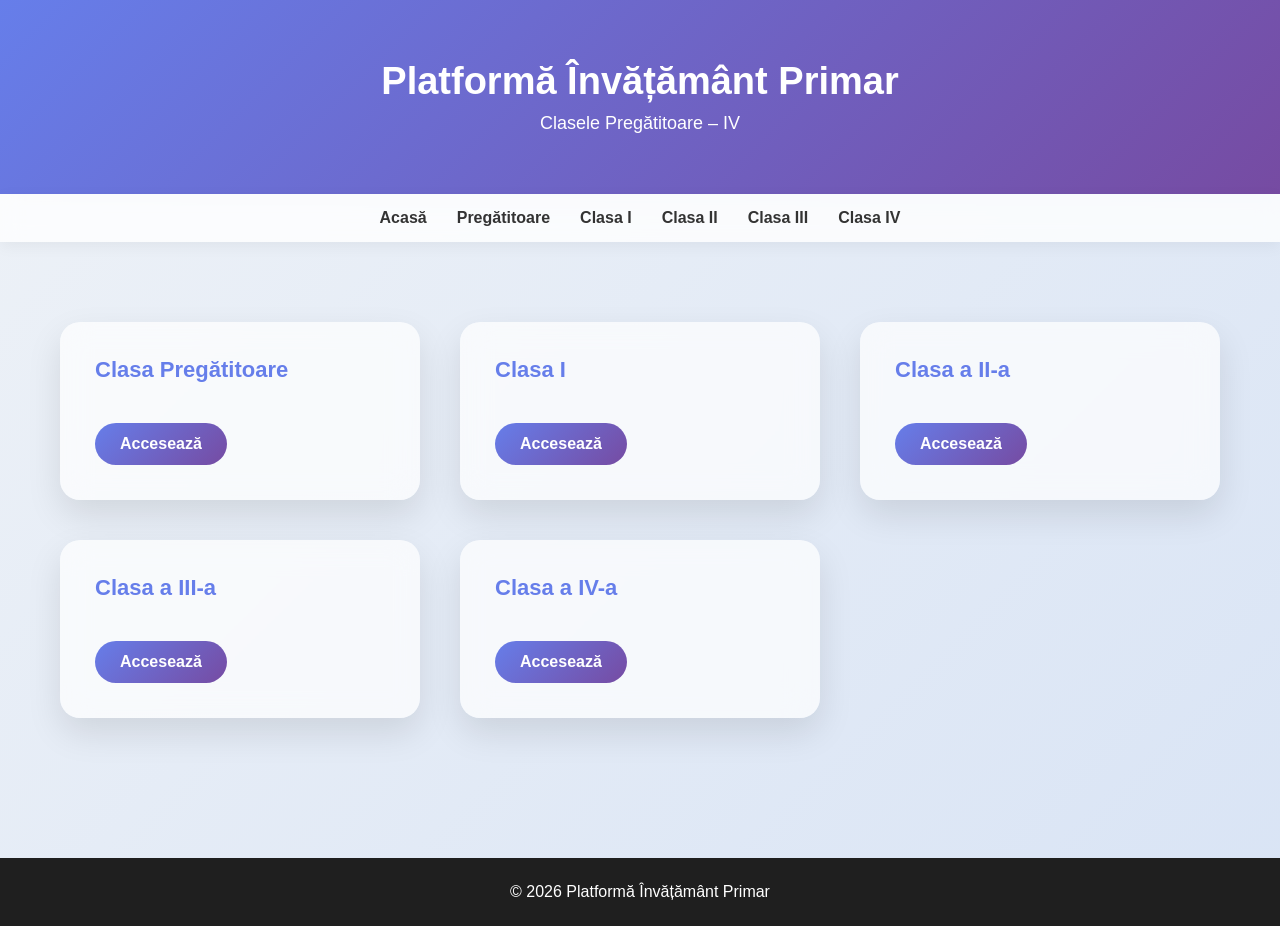
<file: index.html>
<!DOCTYPE html>
<html lang="ro">
<head>
<meta charset="UTF-8">
<meta name="viewport" content="width=device-width, initial-scale=1.0">
<title>Învățământ Primar</title>
<link rel="stylesheet" href="style.css">
</head>
<body>

<header>
<h1>Platformă Învățământ Primar</h1>
<p>Clasele Pregătitoare – IV</p>
</header>

<nav>
<ul>
<li><a href="index.html">Acasă</a></li>
<li><a href="clasapregatitoare.html">Pregătitoare</a></li>
<li><a href="clasa1.html">Clasa I</a></li>
<li><a href="clasa2.html">Clasa II</a></li>
<li><a href="clasa3.html">Clasa III</a></li>
<li><a href="clasa4.html">Clasa IV</a></li>
</ul>
</nav>

<div class="container">
<div class="card-grid">

<div class="card">
<h3>Clasa Pregătitoare</h3>
<a href="clasapregatitoare.html" class="btn">Accesează</a>
</div>

<div class="card">
<h3>Clasa I</h3>
<a href="clasa1.html" class="btn">Accesează</a>
</div>

<div class="card">
<h3>Clasa a II-a</h3>
<a href="clasa2.html" class="btn">Accesează</a>
</div>

<div class="card">
<h3>Clasa a III-a</h3>
<a href="clasa3.html" class="btn">Accesează</a>
</div>

<div class="card">
<h3>Clasa a IV-a</h3>
<a href="clasa4.html" class="btn">Accesează</a>
</div>

</div>
</div>

<footer>
© 2026 Platformă Învățământ Primar
</footer>

</body>
</html>
</file>
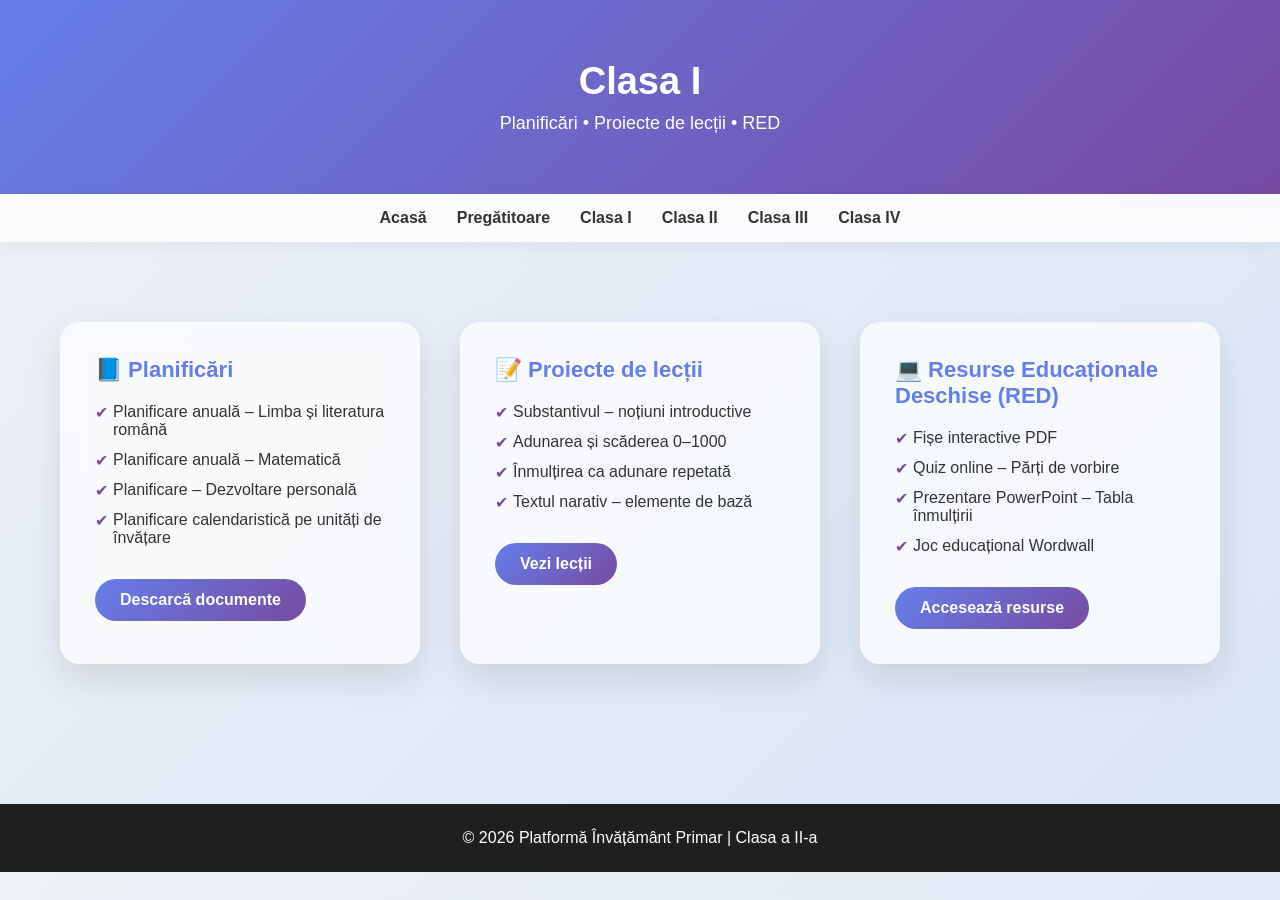
<file: clasa1.html>
<!DOCTYPE html>
<html lang="ro">
<head>
    <meta charset="UTF-8">
    <meta name="viewport" content="width=device-width, initial-scale=1.0">
    <title>Clasa I</title>
    <link rel="stylesheet" href="style.css">
</head>
<body>

<header>
    <h1>Clasa I</h1>
    <p>Planificări • Proiecte de lecții • RED</p>
</header>

<nav>
    <ul>
        <li><a href="index.html">Acasă</a></li>
        <li><a href="clasapregatitoare.html">Pregătitoare</a></li>
        <li><a href="clasa1.html">Clasa I</a></li>
        <li><a href="clasa2.html">Clasa II</a></li>
        <li><a href="clasa3.html">Clasa III</a></li>
        <li><a href="clasa4.html">Clasa IV</a></li>
    </ul>
</nav>

<div class="container">

    <div class="card-grid">

        <!-- PLANIFICĂRI -->
        <div class="card">
            <h3>📘 Planificări</h3>
            <ul>
                <li>Planificare anuală – Limba și literatura română</li>
                <li>Planificare anuală – Matematică</li>
                <li>Planificare – Dezvoltare personală</li>
                <li>Planificare calendaristică pe unități de învățare</li>
            </ul>
            <a href="#" class="btn">Descarcă documente</a>
        </div>

        <!-- PROIECTE DE LECȚII -->
        <div class="card">
            <h3>📝 Proiecte de lecții</h3>
            <ul>
                <li>Substantivul – noțiuni introductive</li>
                <li>Adunarea și scăderea 0–1000</li>
                <li>Înmulțirea ca adunare repetată</li>
                <li>Textul narativ – elemente de bază</li>
            </ul>
            <a href="#" class="btn">Vezi lecții</a>
        </div>

        <!-- RED -->
        <div class="card">
            <h3>💻 Resurse Educaționale Deschise (RED)</h3>
            <ul>
                <li>Fișe interactive PDF</li>
                <li>Quiz online – Părți de vorbire</li>
                <li>Prezentare PowerPoint – Tabla înmulțirii</li>
                <li>Joc educațional Wordwall</li>
            </ul>
            <a href="#" class="btn">Accesează resurse</a>
        </div>

    </div>

</div>

<footer>
    © 2026 Platformă Învățământ Primar | Clasa a II-a
</footer>

</body>
</html>
</file>
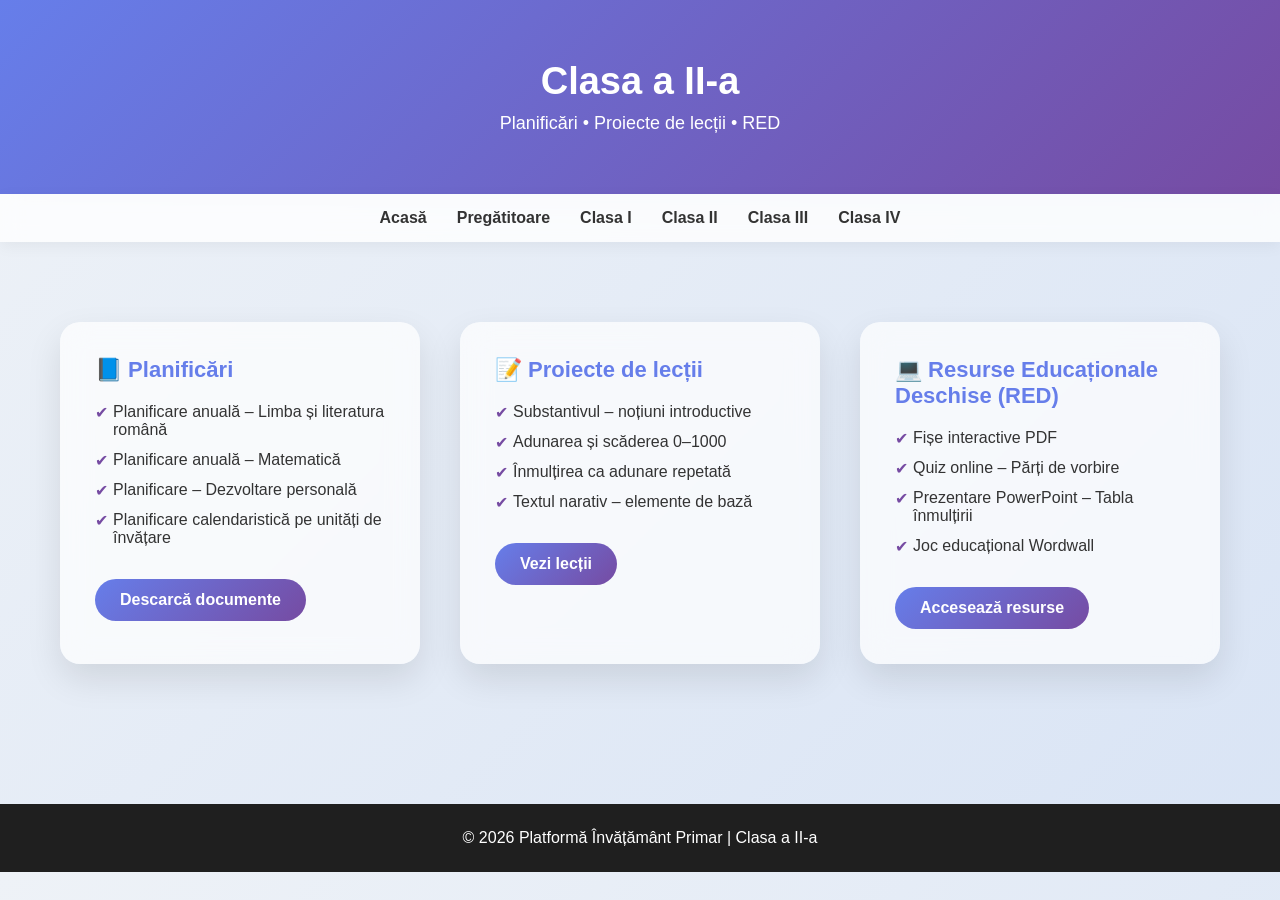
<file: clasa2.html>
<!DOCTYPE html>
<html lang="ro">
<head>
    <meta charset="UTF-8">
    <meta name="viewport" content="width=device-width, initial-scale=1.0">
    <title>Clasa a II-a</title>
    <link rel="stylesheet" href="style.css">
</head>
<body>

<header>
    <h1>Clasa a II-a</h1>
    <p>Planificări • Proiecte de lecții • RED</p>
</header>

<nav>
    <ul>
        <li><a href="index.html">Acasă</a></li>
        <li><a href="clasapregatitoare.html">Pregătitoare</a></li>
        <li><a href="clasa1.html">Clasa I</a></li>
        <li><a href="clasa2.html">Clasa II</a></li>
        <li><a href="clasa3.html">Clasa III</a></li>
        <li><a href="clasa4.html">Clasa IV</a></li>
    </ul>
</nav>

<div class="container">

    <div class="card-grid">

        <!-- PLANIFICĂRI -->
        <div class="card">
            <h3>📘 Planificări</h3>
            <ul>
                <li>Planificare anuală – Limba și literatura română</li>
                <li>Planificare anuală – Matematică</li>
                <li>Planificare – Dezvoltare personală</li>
                <li>Planificare calendaristică pe unități de învățare</li>
            </ul>
            <a href="#" class="btn">Descarcă documente</a>
        </div>

        <!-- PROIECTE DE LECȚII -->
        <div class="card">
            <h3>📝 Proiecte de lecții</h3>
            <ul>
                <li>Substantivul – noțiuni introductive</li>
                <li>Adunarea și scăderea 0–1000</li>
                <li>Înmulțirea ca adunare repetată</li>
                <li>Textul narativ – elemente de bază</li>
            </ul>
            <a href="#" class="btn">Vezi lecții</a>
        </div>

        <!-- RED -->
        <div class="card">
            <h3>💻 Resurse Educaționale Deschise (RED)</h3>
            <ul>
                <li>Fișe interactive PDF</li>
                <li>Quiz online – Părți de vorbire</li>
                <li>Prezentare PowerPoint – Tabla înmulțirii</li>
                <li>Joc educațional Wordwall</li>
            </ul>
            <a href="#" class="btn">Accesează resurse</a>
        </div>

    </div>

</div>

<footer>
    © 2026 Platformă Învățământ Primar | Clasa a II-a
</footer>

</body>
</html>
</file>
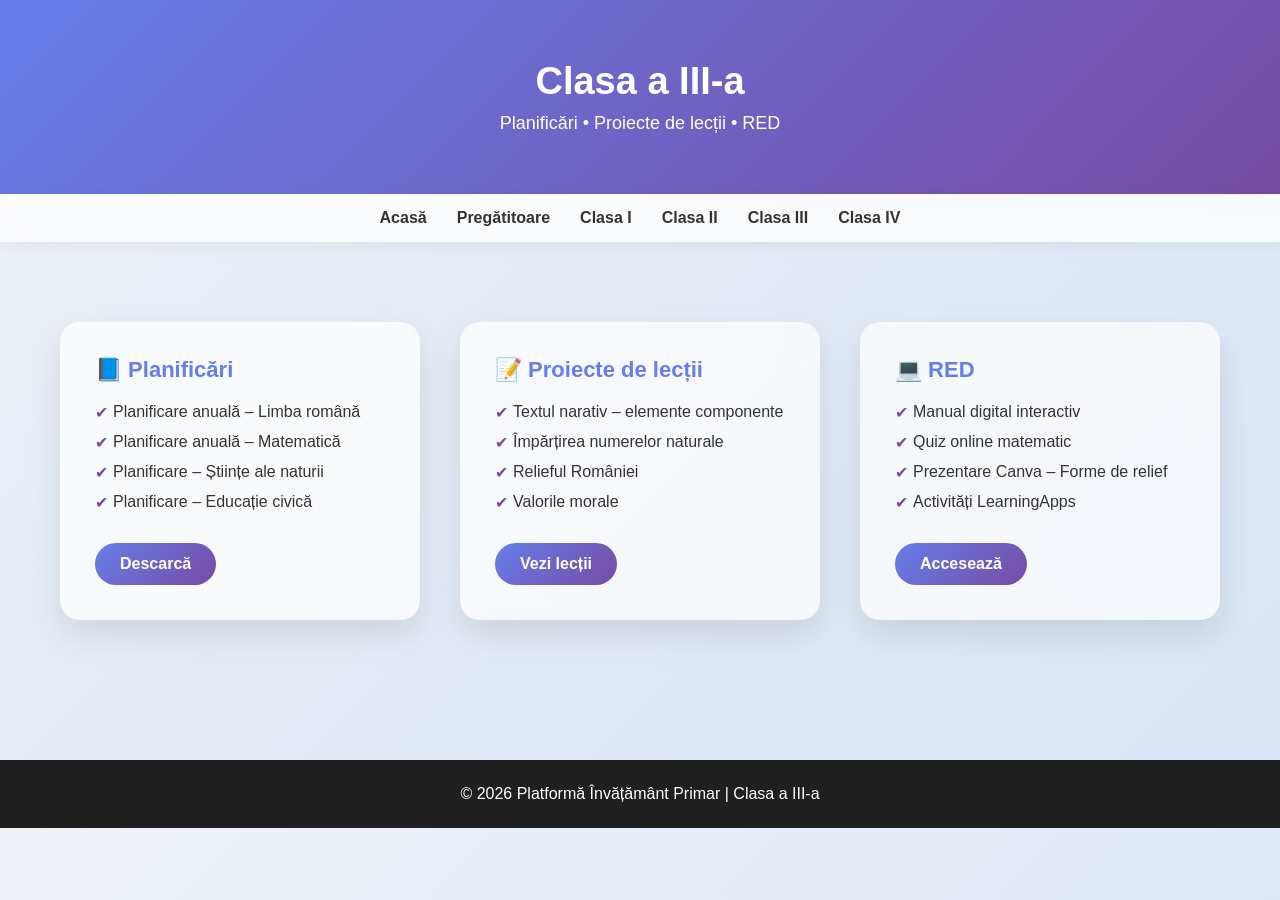
<file: clasa3.html>
<!DOCTYPE html>
<html lang="ro">
<head>
    <meta charset="UTF-8">
    <meta name="viewport" content="width=device-width, initial-scale=1.0">
    <title>Clasa a III-a</title>
    <link rel="stylesheet" href="style.css">
</head>
<body>

<header>
    <h1>Clasa a III-a</h1>
    <p>Planificări • Proiecte de lecții • RED</p>
</header>

<nav>
    <ul>
        <li><a href="index.html">Acasă</a></li>
        <li><a href="clasapregatitoare.html">Pregătitoare</a></li>
        <li><a href="clasa1.html">Clasa I</a></li>
        <li><a href="clasa2.html">Clasa II</a></li>
        <li><a href="clasa3.html">Clasa III</a></li>
        <li><a href="clasa4.html">Clasa IV</a></li>
    </ul>
</nav>

<div class="container">
    <div class="card-grid">

        <div class="card">
            <h3>📘 Planificări</h3>
            <ul>
                <li>Planificare anuală – Limba română</li>
                <li>Planificare anuală – Matematică</li>
                <li>Planificare – Științe ale naturii</li>
                <li>Planificare – Educație civică</li>
            </ul>
            <a href="#" class="btn">Descarcă</a>
        </div>

        <div class="card">
            <h3>📝 Proiecte de lecții</h3>
            <ul>
                <li>Textul narativ – elemente componente</li>
                <li>Împărțirea numerelor naturale</li>
                <li>Relieful României</li>
                <li>Valorile morale</li>
            </ul>
            <a href="#" class="btn">Vezi lecții</a>
        </div>

        <div class="card">
            <h3>💻 RED</h3>
            <ul>
                <li>Manual digital interactiv</li>
                <li>Quiz online matematic</li>
                <li>Prezentare Canva – Forme de relief</li>
                <li>Activități LearningApps</li>
            </ul>
            <a href="#" class="btn">Accesează</a>
        </div>

    </div>
</div>

<footer>
    © 2026 Platformă Învățământ Primar | Clasa a III-a
</footer>

</body>
</html>
</file>
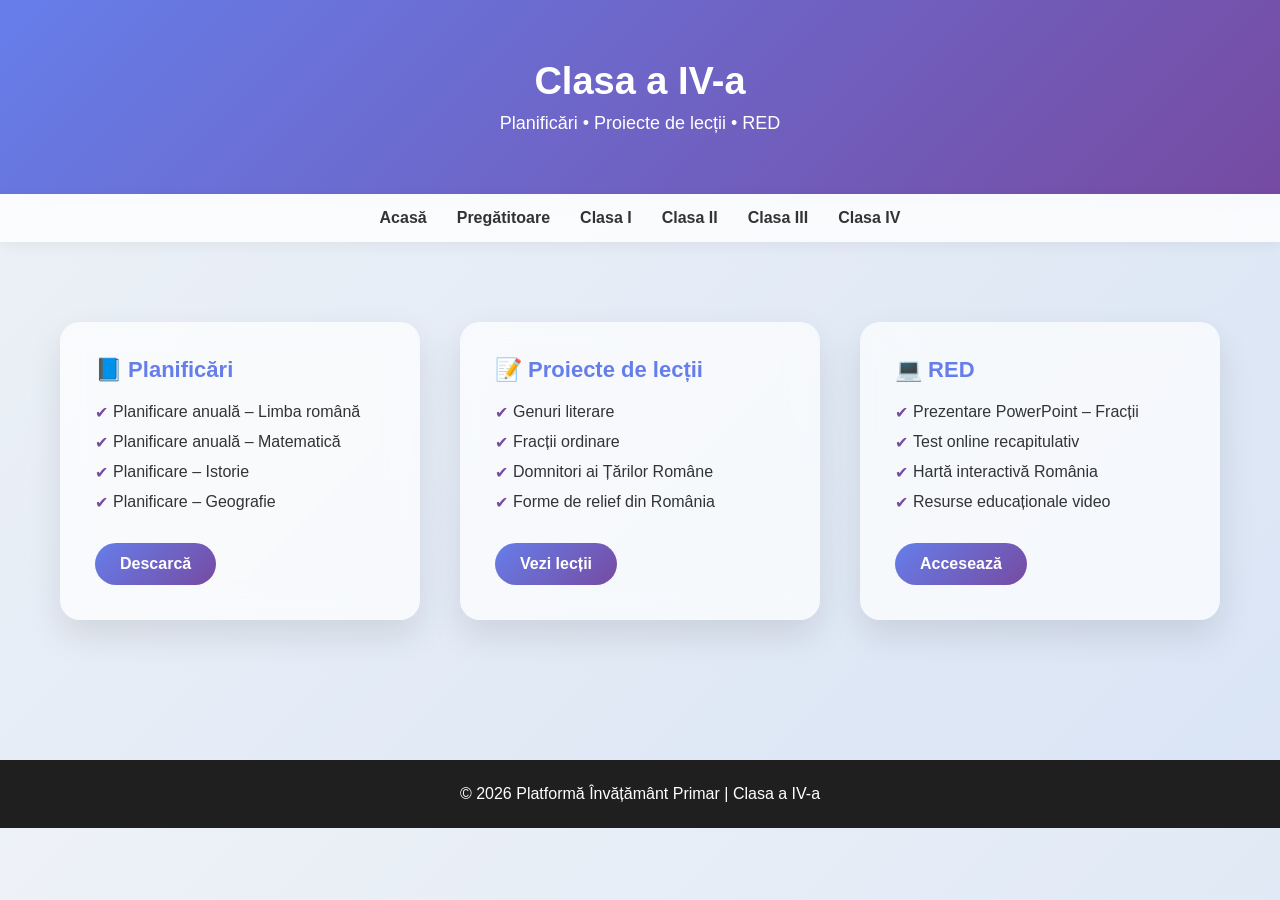
<file: clasa4.html>
<!DOCTYPE html>
<html lang="ro">
<head>
    <meta charset="UTF-8">
    <meta name="viewport" content="width=device-width, initial-scale=1.0">
    <title>Clasa a IV-a</title>
    <link rel="stylesheet" href="style.css">
</head>
<body>

<header>
    <h1>Clasa a IV-a</h1>
    <p>Planificări • Proiecte de lecții • RED</p>
</header>

<nav>
    <ul>
        <li><a href="index.html">Acasă</a></li>
        <li><a href="clasapregatitoare.html">Pregătitoare</a></li>
        <li><a href="clasa1.html">Clasa I</a></li>
        <li><a href="clasa2.html">Clasa II</a></li>
        <li><a href="clasa3.html">Clasa III</a></li>
        <li><a href="clasa4.html">Clasa IV</a></li>
    </ul>
</nav>

<div class="container">
    <div class="card-grid">

        <div class="card">
            <h3>📘 Planificări</h3>
            <ul>
                <li>Planificare anuală – Limba română</li>
                <li>Planificare anuală – Matematică</li>
                <li>Planificare – Istorie</li>
                <li>Planificare – Geografie</li>
            </ul>
            <a href="#" class="btn">Descarcă</a>
        </div>

        <div class="card">
            <h3>📝 Proiecte de lecții</h3>
            <ul>
                <li>Genuri literare</li>
                <li>Fracții ordinare</li>
                <li>Domnitori ai Țărilor Române</li>
                <li>Forme de relief din România</li>
            </ul>
            <a href="#" class="btn">Vezi lecții</a>
        </div>

        <div class="card">
            <h3>💻 RED</h3>
            <ul>
                <li>Prezentare PowerPoint – Fracții</li>
                <li>Test online recapitulativ</li>
                <li>Hartă interactivă România</li>
                <li>Resurse educaționale video</li>
            </ul>
            <a href="#" class="btn">Accesează</a>
        </div>

    </div>
</div>

<footer>
    © 2026 Platformă Învățământ Primar | Clasa a IV-a
</footer>

</body>
</html>
</file>
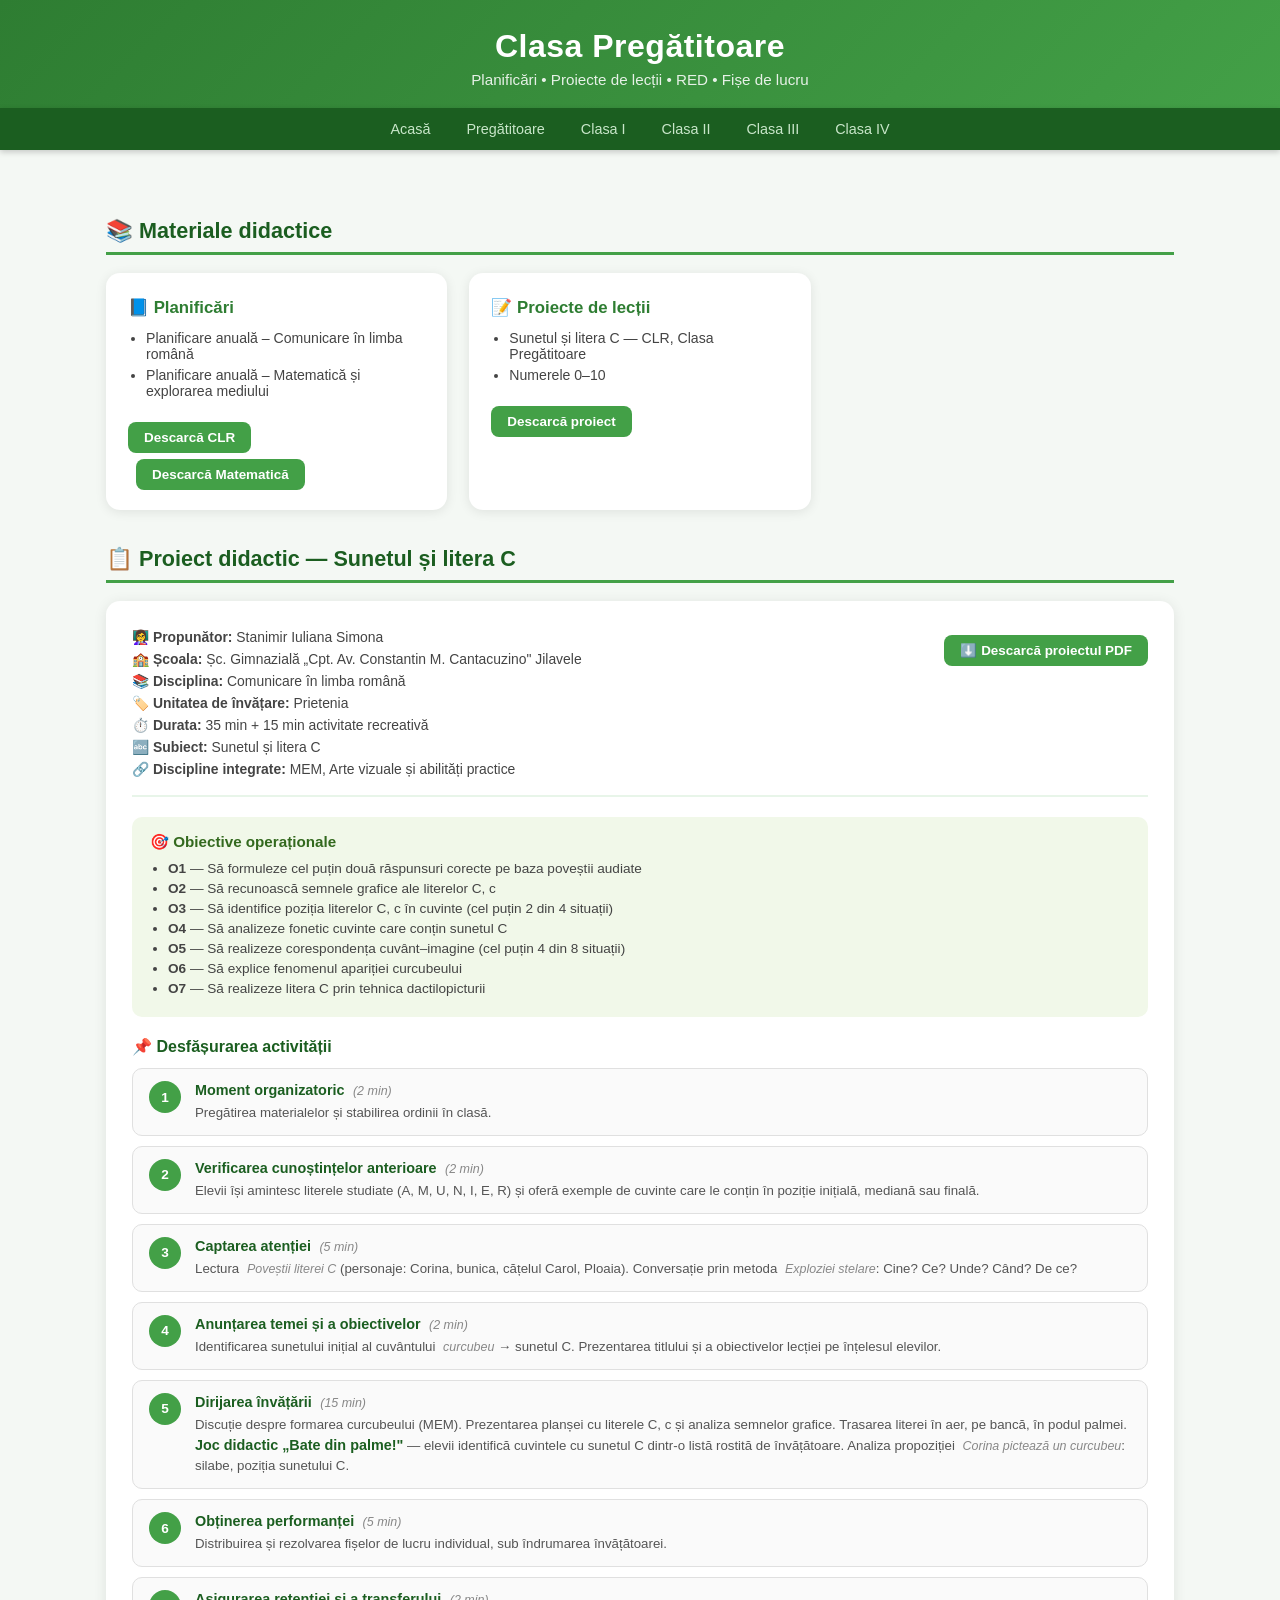
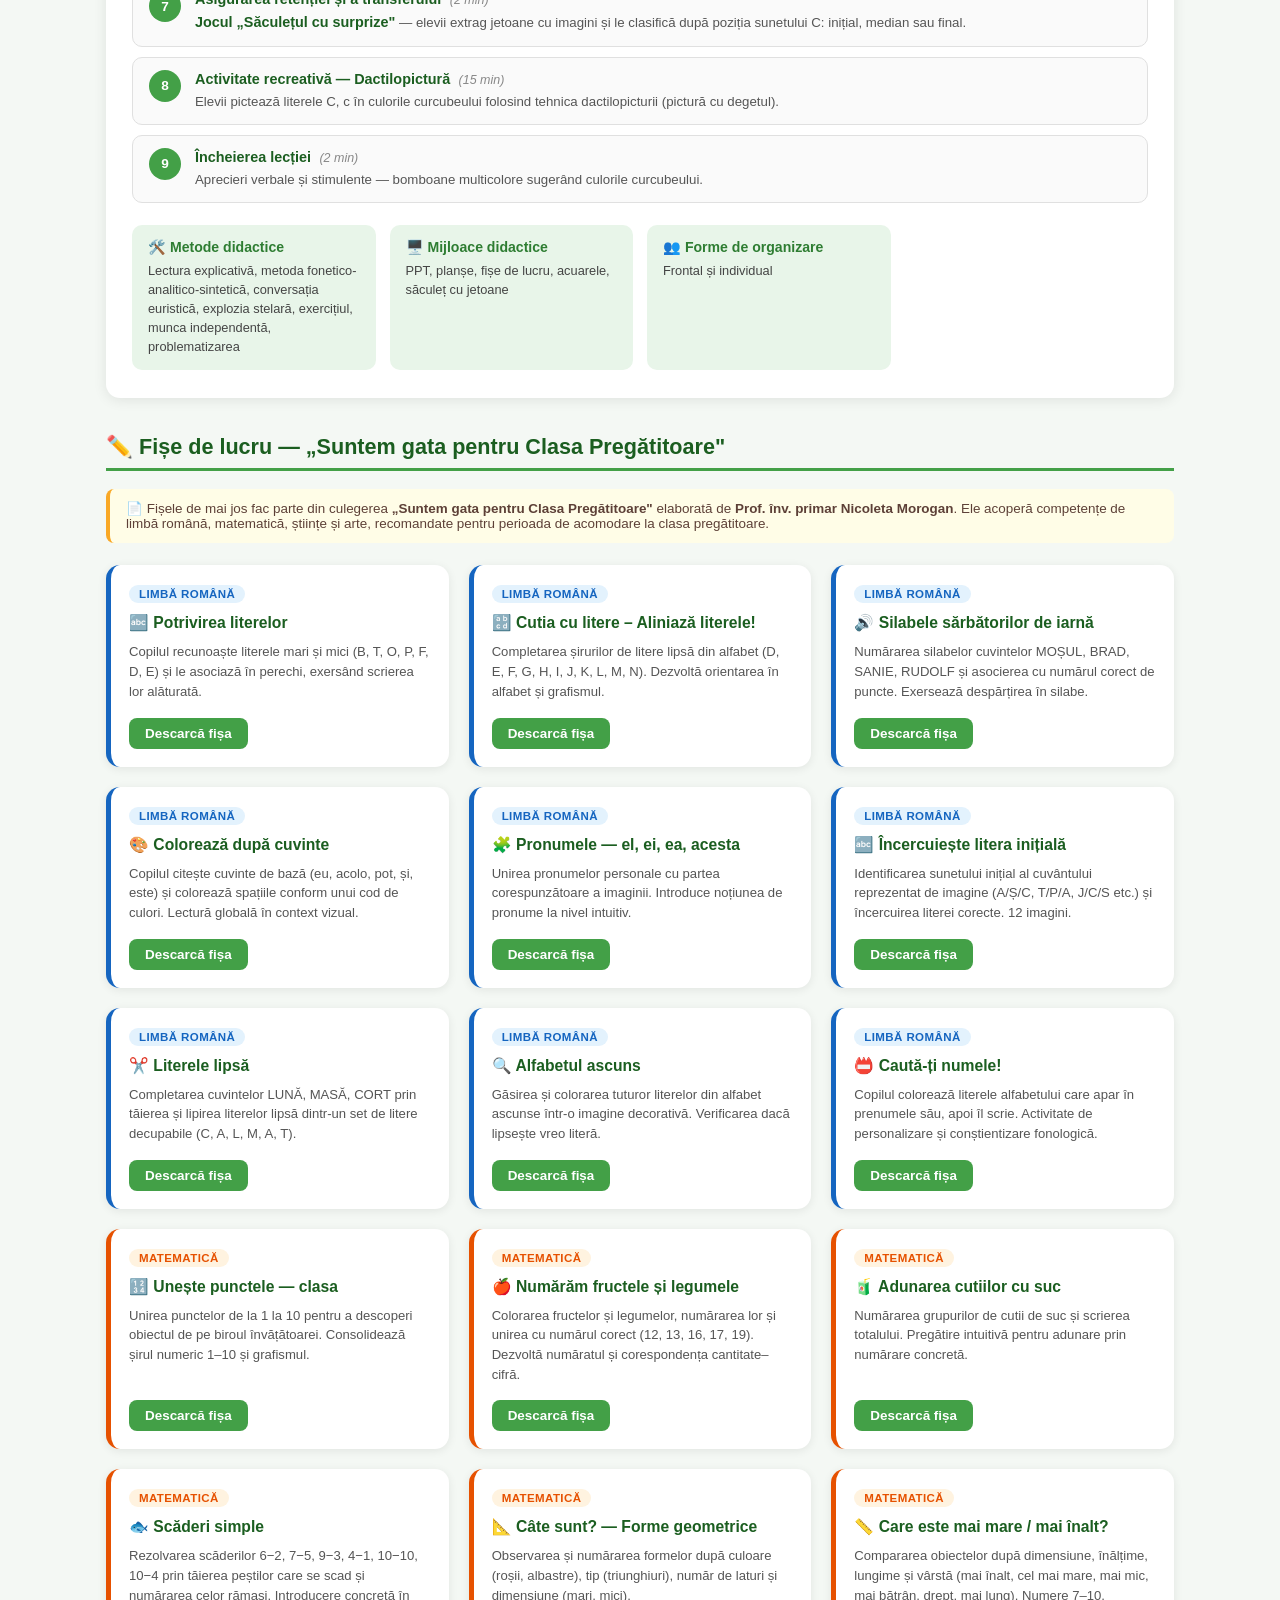
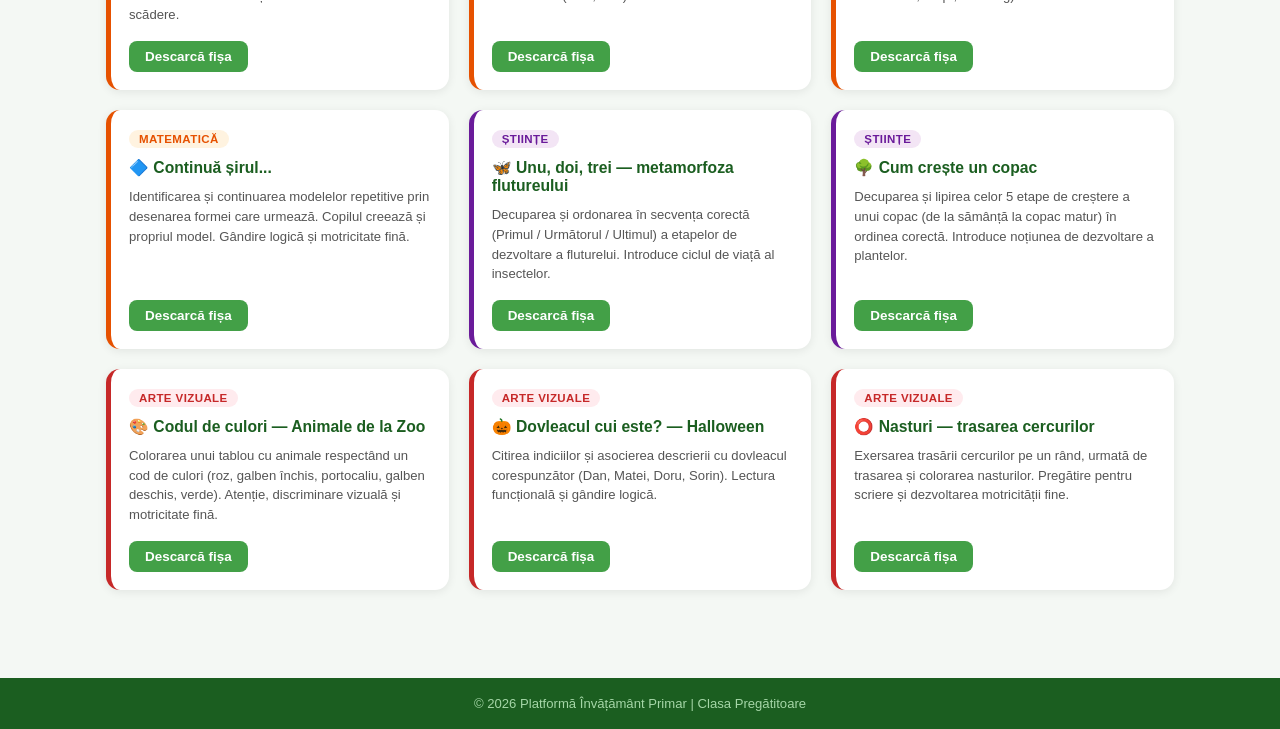
<file: clasapregatitoare.html>
<!DOCTYPE html>
<html lang="ro">
<head>
<meta charset="UTF-8">
<meta name="viewport" content="width=device-width, initial-scale=1.0">
<title>Clasa Pregătitoare</title>
<style>
  /* ── Reset & base ── */
  *, *::before, *::after { box-sizing: border-box; margin: 0; padding: 0; }

  body {
    font-family: 'Segoe UI', Arial, sans-serif;
    background: #f4f8f4;
    color: #2d3a2e;
    min-height: 100vh;
  }

  /* ── Header ── */
  header {
    background: linear-gradient(135deg, #2e7d32 0%, #43a047 100%);
    color: #fff;
    padding: 28px 24px 20px;
    text-align: center;
    box-shadow: 0 3px 10px rgba(0,0,0,.18);
  }
  header h1 { font-size: 2rem; letter-spacing: .5px; }
  header p  { margin-top: 6px; opacity: .88; font-size: .95rem; }

  /* ── Nav ── */
  nav {
    background: #1b5e20;
    position: sticky; top: 0; z-index: 100;
    box-shadow: 0 2px 6px rgba(0,0,0,.2);
  }
  nav ul { display: flex; flex-wrap: wrap; list-style: none; justify-content: center; padding: 0 12px; }
  nav ul li a {
    display: block; color: #c8e6c9; padding: 13px 18px;
    text-decoration: none; font-size: .9rem; font-weight: 500;
    transition: background .2s, color .2s;
  }
  nav ul li a:hover { background: #2e7d32; color: #fff; }

  /* ── Container ── */
  .container { max-width: 1100px; margin: 0 auto; padding: 32px 16px 48px; }

  /* ── Section titles ── */
  .section-title {
    font-size: 1.35rem; font-weight: 700; color: #1b5e20;
    margin: 36px 0 18px; padding-bottom: 8px;
    border-bottom: 3px solid #43a047;
    display: flex; align-items: center; gap: 10px;
  }

  /* ── Card grid ── */
  .card-grid {
    display: grid;
    grid-template-columns: repeat(auto-fill, minmax(300px, 1fr));
    gap: 22px;
  }

  .card {
    background: #fff;
    border-radius: 14px;
    padding: 24px 22px 20px;
    box-shadow: 0 2px 12px rgba(0,0,0,.09);
    display: flex; flex-direction: column; gap: 12px;
    transition: transform .2s, box-shadow .2s;
  }
  .card:hover { transform: translateY(-3px); box-shadow: 0 6px 20px rgba(0,0,0,.13); }

  .card h3 { font-size: 1.05rem; color: #2e7d32; }
  .card ul { padding-left: 18px; }
  .card ul li { font-size: .88rem; margin-bottom: 5px; color: #444; }

  /* ── Buttons ── */
  .btn {
    display: inline-block; margin-top: 6px;
    background: #43a047; color: #fff;
    padding: 8px 16px; border-radius: 8px;
    font-size: .84rem; font-weight: 600;
    text-decoration: none; transition: background .2s;
    width: fit-content;
  }
  .btn:hover { background: #2e7d32; }
  .btn + .btn { margin-left: 8px; }

  /* ── Fișe grid (wider cards for worksheets) ── */
  .fise-grid {
    display: grid;
    grid-template-columns: repeat(auto-fill, minmax(270px, 1fr));
    gap: 20px;
  }

  .fisa-card {
    background: #fff;
    border-radius: 14px;
    padding: 20px 18px 18px;
    box-shadow: 0 2px 10px rgba(0,0,0,.08);
    display: flex; flex-direction: column; gap: 10px;
    border-left: 5px solid #43a047;
    transition: transform .2s, box-shadow .2s;
  }
  .fisa-card:hover { transform: translateY(-3px); box-shadow: 0 6px 18px rgba(0,0,0,.12); }

  .fisa-card .badge {
    display: inline-block; font-size: .72rem; font-weight: 700;
    padding: 3px 10px; border-radius: 20px;
    background: #e8f5e9; color: #2e7d32;
    width: fit-content; text-transform: uppercase; letter-spacing: .4px;
  }
  .fisa-card h4 { font-size: .98rem; color: #1b5e20; }
  .fisa-card p  { font-size: .82rem; color: #555; line-height: 1.5; flex: 1; }

  /* domain color accents */
  .fisa-card.clr  { border-left-color: #1565c0; }
  .fisa-card.clr  .badge { background: #e3f2fd; color: #1565c0; }
  .fisa-card.mat  { border-left-color: #e65100; }
  .fisa-card.mat  .badge { background: #fff3e0; color: #e65100; }
  .fisa-card.stiinte { border-left-color: #6a1b9a; }
  .fisa-card.stiinte .badge { background: #f3e5f5; color: #6a1b9a; }
  .fisa-card.arte { border-left-color: #c62828; }
  .fisa-card.arte .badge { background: #ffebee; color: #c62828; }

  /* ── Proiect didactic ── */
  .proiect-box {
    background: #fff;
    border-radius: 14px;
    padding: 28px 26px;
    box-shadow: 0 2px 14px rgba(0,0,0,.09);
    margin-bottom: 16px;
  }

  .proiect-header {
    display: flex; flex-wrap: wrap; align-items: flex-start;
    justify-content: space-between; gap: 16px;
    padding-bottom: 18px; border-bottom: 2px solid #e8f5e9;
    margin-bottom: 20px;
  }
  .proiect-meta { display: flex; flex-direction: column; gap: 6px; }
  .proiect-meta span { font-size: .87rem; color: #444; }

  .proiect-obiective {
    background: #f1f8e9; border-radius: 10px;
    padding: 16px 18px; margin-bottom: 4px;
  }
  .proiect-obiective h4 { color: #33691e; margin-bottom: 10px; font-size: .95rem; }
  .proiect-obiective ul { padding-left: 18px; }
  .proiect-obiective ul li { font-size: .85rem; color: #444; margin-bottom: 5px; }

  .etape-grid { display: flex; flex-direction: column; gap: 10px; margin-bottom: 22px; }

  .etapa {
    display: flex; align-items: flex-start; gap: 14px;
    background: #fafafa; border-radius: 10px;
    padding: 12px 16px; border: 1px solid #e0e0e0;
  }
  .etapa-nr {
    min-width: 32px; height: 32px; border-radius: 50%;
    background: #43a047; color: #fff;
    display: flex; align-items: center; justify-content: center;
    font-size: .85rem; font-weight: 700; flex-shrink: 0;
  }
  .etapa-continut strong { font-size: .9rem; color: #1b5e20; }
  .etapa-continut em { font-size: .78rem; color: #888; margin-left: 4px; }
  .etapa-continut p { font-size: .83rem; color: #555; margin-top: 4px; line-height: 1.5; }

  .proiect-strategii {
    display: grid;
    grid-template-columns: repeat(auto-fill, minmax(220px, 1fr));
    gap: 14px; margin-top: 6px;
  }
  .proiect-strategii > div {
    background: #e8f5e9; border-radius: 10px; padding: 14px 16px;
  }
  .proiect-strategii h4 { font-size: .88rem; color: #2e7d32; margin-bottom: 6px; }
  .proiect-strategii p  { font-size: .8rem; color: #444; line-height: 1.5; }

  /* ── Notice banner ── */
  .notice {
    background: #fffde7; border-left: 4px solid #f9a825;
    border-radius: 8px; padding: 12px 16px;
    font-size: .84rem; color: #5d4037; margin-bottom: 22px;
  }

  /* ── Footer ── */
  footer {
    background: #1b5e20; color: #a5d6a7;
    text-align: center; padding: 18px;
    font-size: .82rem; margin-top: 40px;
  }

  @media (max-width: 600px) {
    header h1 { font-size: 1.4rem; }
    nav ul li a { padding: 10px 11px; font-size: .8rem; }
  }
</style>
</head>
<body>

<header>
  <h1>Clasa Pregătitoare</h1>
  <p>Planificări • Proiecte de lecții • RED • Fișe de lucru</p>
</header>

<nav>
  <ul>
    <li><a href="index.html">Acasă</a></li>
    <li><a href="clasapregatitoare.html">Pregătitoare</a></li>
    <li><a href="clasa1.html">Clasa I</a></li>
    <li><a href="clasa2.html">Clasa II</a></li>
    <li><a href="clasa3.html">Clasa III</a></li>
    <li><a href="clasa4.html">Clasa IV</a></li>
  </ul>
</nav>

<div class="container">

  <!-- ═══════════════ PLANIFICĂRI & PROIECTE ════════════════ -->
  <div class="section-title">📚 Materiale didactice</div>
  <div class="card-grid">

    <div class="card">
      <h3>📘 Planificări</h3>
      <ul>
        <li>Planificare anuală – Comunicare în limba română</li>
        <li>Planificare anuală – Matematică și explorarea mediului</li>
      </ul>
      <div>
        <a href="pdf/Planificare_calendaristica_-_clasa_pregatitoare_2025.pdf" class="btn" download>Descarcă CLR</a>
        <a href="pdf/Planificare_calendaristica_-_clasa_pregatitoare_2025.pdf" class="btn" download>Descarcă Matematică</a>
      </div>
    </div>

    <div class="card">
      <h3>📝 Proiecte de lecții</h3>
      <ul>
        <li>Sunetul și litera C — CLR, Clasa Pregătitoare</li>
        <li>Numerele 0–10</li>
      </ul>
      <a href="pdf/proiectdelectie.pdf" class="btn" download>Descarcă proiect</a>
    </div>

  </div><!-- /.card-grid -->


  <!-- ═══════════════ PROIECT DIDACTIC DETALIAT ════════════════ -->
  <div class="section-title">📋 Proiect didactic — Sunetul și litera C</div>

  <div class="proiect-box">

    <div class="proiect-header">
      <div class="proiect-meta">
        <span>👩‍🏫 <strong>Propunător:</strong> Stanimir Iuliana Simona</span>
        <span>🏫 <strong>Școala:</strong> Șc. Gimnazială „Cpt. Av. Constantin M. Cantacuzino" Jilavele</span>
        <span>📚 <strong>Disciplina:</strong> Comunicare în limba română</span>
        <span>🏷️ <strong>Unitatea de învățare:</strong> Prietenia</span>
        <span>⏱️ <strong>Durata:</strong> 35 min + 15 min activitate recreativă</span>
        <span>🔤 <strong>Subiect:</strong> Sunetul și litera C</span>
        <span>🔗 <strong>Discipline integrate:</strong> MEM, Arte vizuale și abilități practice</span>
      </div>
      <a href="pdf/proiectdelectie.pdf" class="btn" download>⬇️ Descarcă proiectul PDF</a>
    </div>

    <div class="proiect-obiective">
      <h4>🎯 Obiective operaționale</h4>
      <ul>
        <li><strong>O1</strong> — Să formuleze cel puțin două răspunsuri corecte pe baza poveștii audiate</li>
        <li><strong>O2</strong> — Să recunoască semnele grafice ale literelor C, c</li>
        <li><strong>O3</strong> — Să identifice poziția literelor C, c în cuvinte (cel puțin 2 din 4 situații)</li>
        <li><strong>O4</strong> — Să analizeze fonetic cuvinte care conțin sunetul C</li>
        <li><strong>O5</strong> — Să realizeze corespondența cuvânt–imagine (cel puțin 4 din 8 situații)</li>
        <li><strong>O6</strong> — Să explice fenomenul apariției curcubeului</li>
        <li><strong>O7</strong> — Să realizeze litera C prin tehnica dactilopicturii</li>
      </ul>
    </div>

    <h4 style="color:#1b5e20; margin: 20px 0 12px;">📌 Desfășurarea activității</h4>
    <div class="etape-grid">

      <div class="etapa">
        <div class="etapa-nr">1</div>
        <div class="etapa-continut">
          <strong>Moment organizatoric</strong> <em>(2 min)</em>
          <p>Pregătirea materialelor și stabilirea ordinii în clasă.</p>
        </div>
      </div>

      <div class="etapa">
        <div class="etapa-nr">2</div>
        <div class="etapa-continut">
          <strong>Verificarea cunoștințelor anterioare</strong> <em>(2 min)</em>
          <p>Elevii își amintesc literele studiate (A, M, U, N, I, E, R) și oferă exemple de cuvinte care le conțin în poziție inițială, mediană sau finală.</p>
        </div>
      </div>

      <div class="etapa">
        <div class="etapa-nr">3</div>
        <div class="etapa-continut">
          <strong>Captarea atenției</strong> <em>(5 min)</em>
          <p>Lectura <em>Poveștii literei C</em> (personaje: Corina, bunica, cățelul Carol, Ploaia). Conversație prin metoda <em>Exploziei stelare</em>: Cine? Ce? Unde? Când? De ce?</p>
        </div>
      </div>

      <div class="etapa">
        <div class="etapa-nr">4</div>
        <div class="etapa-continut">
          <strong>Anunțarea temei și a obiectivelor</strong> <em>(2 min)</em>
          <p>Identificarea sunetului inițial al cuvântului <em>curcubeu</em> → sunetul C. Prezentarea titlului și a obiectivelor lecției pe înțelesul elevilor.</p>
        </div>
      </div>

      <div class="etapa">
        <div class="etapa-nr">5</div>
        <div class="etapa-continut">
          <strong>Dirijarea învățării</strong> <em>(15 min)</em>
          <p>Discuție despre formarea curcubeului (MEM). Prezentarea planșei cu literele C, c și analiza semnelor grafice. Trasarea literei în aer, pe bancă, în podul palmei. <strong>Joc didactic „Bate din palme!"</strong> — elevii identifică cuvintele cu sunetul C dintr-o listă rostită de învățătoare. Analiza propoziției <em>Corina pictează un curcubeu</em>: silabe, poziția sunetului C.</p>
        </div>
      </div>

      <div class="etapa">
        <div class="etapa-nr">6</div>
        <div class="etapa-continut">
          <strong>Obținerea performanței</strong> <em>(5 min)</em>
          <p>Distribuirea și rezolvarea fișelor de lucru individual, sub îndrumarea învățătoarei.</p>
        </div>
      </div>

      <div class="etapa">
        <div class="etapa-nr">7</div>
        <div class="etapa-continut">
          <strong>Asigurarea retenției și a transferului</strong> <em>(2 min)</em>
          <p><strong>Jocul „Săculețul cu surprize"</strong> — elevii extrag jetoane cu imagini și le clasifică după poziția sunetului C: inițial, median sau final.</p>
        </div>
      </div>

      <div class="etapa">
        <div class="etapa-nr">8</div>
        <div class="etapa-continut">
          <strong>Activitate recreativă — Dactilopictură</strong> <em>(15 min)</em>
          <p>Elevii pictează literele C, c în culorile curcubeului folosind tehnica dactilopicturii (pictură cu degetul).</p>
        </div>
      </div>

      <div class="etapa">
        <div class="etapa-nr">9</div>
        <div class="etapa-continut">
          <strong>Încheierea lecției</strong> <em>(2 min)</em>
          <p>Aprecieri verbale și stimulente — bomboane multicolore sugerând culorile curcubeului.</p>
        </div>
      </div>

    </div><!-- /.etape-grid -->

    <div class="proiect-strategii">
      <div>
        <h4>🛠️ Metode didactice</h4>
        <p>Lectura explicativă, metoda fonetico-analitico-sintetică, conversația euristică, explozia stelară, exercițiul, munca independentă, problematizarea</p>
      </div>
      <div>
        <h4>🖥️ Mijloace didactice</h4>
        <p>PPT, planșe, fișe de lucru, acuarele, săculeț cu jetoane</p>
      </div>
      <div>
        <h4>👥 Forme de organizare</h4>
        <p>Frontal și individual</p>
      </div>
    </div>

  </div><!-- /.proiect-box -->


  <!-- ═══════════════ FIȘE DE LUCRU ════════════════ -->
  <div class="section-title">✏️ Fișe de lucru — „Suntem gata pentru Clasa Pregătitoare"</div>

  <div class="notice">
    📄 Fișele de mai jos fac parte din culegerea <strong>„Suntem gata pentru Clasa Pregătitoare"</strong>
    elaborată de <strong>Prof. înv. primar Nicoleta Morogan</strong>. Ele acoperă competențe de limbă română,
    matematică, științe și arte, recomandate pentru perioada de acomodare la clasa pregătitoare.
  </div>

  <div class="fise-grid">

    <!-- CLR -->
    <div class="fisa-card clr">
      <span class="badge">Limbă română</span>
      <h4>🔤 Potrivirea literelor</h4>
      <p>Copilul recunoaște literele mari și mici (B, T, O, P, F, D, E) și le asociază în perechi, exersând scrierea lor alăturată.</p>
      <a href="pdf/372310698-Clasa-Pregatitoare-Fise.pdf" class="btn" download>Descarcă fișa</a>
    </div>

    <div class="fisa-card clr">
      <span class="badge">Limbă română</span>
      <h4>🔡 Cutia cu litere – Aliniază literele!</h4>
      <p>Completarea șirurilor de litere lipsă din alfabet (D, E, F, G, H, I, J, K, L, M, N). Dezvoltă orientarea în alfabet și grafismul.</p>
      <a href="pdf/372310698-Clasa-Pregatitoare-Fise.pdf" class="btn" download>Descarcă fișa</a>
    </div>

    <div class="fisa-card clr">
      <span class="badge">Limbă română</span>
      <h4>🔊 Silabele sărbătorilor de iarnă</h4>
      <p>Numărarea silabelor cuvintelor MOȘUL, BRAD, SANIE, RUDOLF și asocierea cu numărul corect de puncte. Exersează despărțirea în silabe.</p>
      <a href="pdf/372310698-Clasa-Pregatitoare-Fise.pdf" class="btn" download>Descarcă fișa</a>
    </div>

    <div class="fisa-card clr">
      <span class="badge">Limbă română</span>
      <h4>🎨 Colorează după cuvinte</h4>
      <p>Copilul citește cuvinte de bază (eu, acolo, pot, și, este) și colorează spațiile conform unui cod de culori. Lectură globală în context vizual.</p>
      <a href="pdf/372310698-Clasa-Pregatitoare-Fise.pdf" class="btn" download>Descarcă fișa</a>
    </div>

    <div class="fisa-card clr">
      <span class="badge">Limbă română</span>
      <h4>🧩 Pronumele — el, ei, ea, acesta</h4>
      <p>Unirea pronumelor personale cu partea corespunzătoare a imaginii. Introduce noțiunea de pronume la nivel intuitiv.</p>
      <a href="pdf/372310698-Clasa-Pregatitoare-Fise.pdf" class="btn" download>Descarcă fișa</a>
    </div>

    <div class="fisa-card clr">
      <span class="badge">Limbă română</span>
      <h4>🔤 Încercuiește litera inițială</h4>
      <p>Identificarea sunetului inițial al cuvântului reprezentat de imagine (A/Ș/C, T/P/A, J/C/S etc.) și încercuirea literei corecte. 12 imagini.</p>
      <a href="pdf/372310698-Clasa-Pregatitoare-Fise.pdf" class="btn" download>Descarcă fișa</a>
    </div>

    <div class="fisa-card clr">
      <span class="badge">Limbă română</span>
      <h4>✂️ Literele lipsă</h4>
      <p>Completarea cuvintelor LUNĂ, MASĂ, CORT prin tăierea și lipirea literelor lipsă dintr-un set de litere decupabile (C, A, L, M, A, T).</p>
      <a href="pdf/372310698-Clasa-Pregatitoare-Fise.pdf" class="btn" download>Descarcă fișa</a>
    </div>

    <div class="fisa-card clr">
      <span class="badge">Limbă română</span>
      <h4>🔍 Alfabetul ascuns</h4>
      <p>Găsirea și colorarea tuturor literelor din alfabet ascunse într-o imagine decorativă. Verificarea dacă lipsește vreo literă.</p>
      <a href="pdf/372310698-Clasa-Pregatitoare-Fise.pdf" class="btn" download>Descarcă fișa</a>
    </div>

    <div class="fisa-card clr">
      <span class="badge">Limbă română</span>
      <h4>📛 Caută-ți numele!</h4>
      <p>Copilul colorează literele alfabetului care apar în prenumele său, apoi îl scrie. Activitate de personalizare și conștientizare fonologică.</p>
      <a href="pdf/372310698-Clasa-Pregatitoare-Fise.pdf" class="btn" download>Descarcă fișa</a>
    </div>

    <!-- MATEMATICĂ -->
    <div class="fisa-card mat">
      <span class="badge">Matematică</span>
      <h4>🔢 Unește punctele — clasa</h4>
      <p>Unirea punctelor de la 1 la 10 pentru a descoperi obiectul de pe biroul învățătoarei. Consolidează șirul numeric 1–10 și grafismul.</p>
      <a href="pdf/372310698-Clasa-Pregatitoare-Fise.pdf" class="btn" download>Descarcă fișa</a>
    </div>

    <div class="fisa-card mat">
      <span class="badge">Matematică</span>
      <h4>🍎 Numărăm fructele și legumele</h4>
      <p>Colorarea fructelor și legumelor, numărarea lor și unirea cu numărul corect (12, 13, 16, 17, 19). Dezvoltă număratul și corespondența cantitate–cifră.</p>
      <a href="pdf/372310698-Clasa-Pregatitoare-Fise.pdf" class="btn" download>Descarcă fișa</a>
    </div>

    <div class="fisa-card mat">
      <span class="badge">Matematică</span>
      <h4>🧃 Adunarea cutiilor cu suc</h4>
      <p>Numărarea grupurilor de cutii de suc și scrierea totalului. Pregătire intuitivă pentru adunare prin numărare concretă.</p>
      <a href="pdf/372310698-Clasa-Pregatitoare-Fise.pdf" class="btn" download>Descarcă fișa</a>
    </div>

    <div class="fisa-card mat">
      <span class="badge">Matematică</span>
      <h4>🐟 Scăderi simple</h4>
      <p>Rezolvarea scăderilor 6−2, 7−5, 9−3, 4−1, 10−10, 10−4 prin tăierea peștilor care se scad și numărarea celor rămași. Introducere concretă în scădere.</p>
      <a href="pdf/372310698-Clasa-Pregatitoare-Fise.pdf" class="btn" download>Descarcă fișa</a>
    </div>

    <div class="fisa-card mat">
      <span class="badge">Matematică</span>
      <h4>📐 Câte sunt? — Forme geometrice</h4>
      <p>Observarea și numărarea formelor după culoare (roșii, albastre), tip (triunghiuri), număr de laturi și dimensiune (mari, mici).</p>
      <a href="pdf/372310698-Clasa-Pregatitoare-Fise.pdf" class="btn" download>Descarcă fișa</a>
    </div>

    <div class="fisa-card mat">
      <span class="badge">Matematică</span>
      <h4>📏 Care este mai mare / mai înalt?</h4>
      <p>Compararea obiectelor după dimensiune, înălțime, lungime și vârstă (mai înalt, cel mai mare, mai mic, mai bătrân, drept, mai lung). Numere 7–10.</p>
      <a href="pdf/372310698-Clasa-Pregatitoare-Fise.pdf" class="btn" download>Descarcă fișa</a>
    </div>

    <div class="fisa-card mat">
      <span class="badge">Matematică</span>
      <h4>🔷 Continuă șirul...</h4>
      <p>Identificarea și continuarea modelelor repetitive prin desenarea formei care urmează. Copilul creează și propriul model. Gândire logică și motricitate fină.</p>
      <a href="pdf/372310698-Clasa-Pregatitoare-Fise.pdf" class="btn" download>Descarcă fișa</a>
    </div>

    <!-- ȘTIINȚE -->
    <div class="fisa-card stiinte">
      <span class="badge">Științe</span>
      <h4>🦋 Unu, doi, trei — metamorfoza flutureului</h4>
      <p>Decuparea și ordonarea în secvența corectă (Primul / Următorul / Ultimul) a etapelor de dezvoltare a fluturelui. Introduce ciclul de viață al insectelor.</p>
      <a href="pdf/372310698-Clasa-Pregatitoare-Fise.pdf" class="btn" download>Descarcă fișa</a>
    </div>

    <div class="fisa-card stiinte">
      <span class="badge">Științe</span>
      <h4>🌳 Cum crește un copac</h4>
      <p>Decuparea și lipirea celor 5 etape de creștere a unui copac (de la sămânță la copac matur) în ordinea corectă. Introduce noțiunea de dezvoltare a plantelor.</p>
      <a href="pdf/372310698-Clasa-Pregatitoare-Fise.pdf" class="btn" download>Descarcă fișa</a>
    </div>

    <!-- ARTE -->
    <div class="fisa-card arte">
      <span class="badge">Arte vizuale</span>
      <h4>🎨 Codul de culori — Animale de la Zoo</h4>
      <p>Colorarea unui tablou cu animale respectând un cod de culori (roz, galben închis, portocaliu, galben deschis, verde). Atenție, discriminare vizuală și motricitate fină.</p>
      <a href="pdf/372310698-Clasa-Pregatitoare-Fise.pdf" class="btn" download>Descarcă fișa</a>
    </div>

    <div class="fisa-card arte">
      <span class="badge">Arte vizuale</span>
      <h4>🎃 Dovleacul cui este? — Halloween</h4>
      <p>Citirea indiciilor și asocierea descrierii cu dovleacul corespunzător (Dan, Matei, Doru, Sorin). Lectura funcțională și gândire logică.</p>
      <a href="pdf/372310698-Clasa-Pregatitoare-Fise.pdf" class="btn" download>Descarcă fișa</a>
    </div>

    <div class="fisa-card arte">
      <span class="badge">Arte vizuale</span>
      <h4>⭕ Nasturi — trasarea cercurilor</h4>
      <p>Exersarea trasării cercurilor pe un rând, urmată de trasarea și colorarea nasturilor. Pregătire pentru scriere și dezvoltarea motricității fine.</p>
      <a href="pdf/372310698-Clasa-Pregatitoare-Fise.pdf" class="btn" download>Descarcă fișa</a>
    </div>

  </div><!-- /.fise-grid -->

</div><!-- /.container -->

<footer>
  © 2026 Platformă Învățământ Primar | Clasa Pregătitoare
</footer>

</body>
</html>
</file>
<file: style.css>
* {
    margin: 0;
    padding: 0;
    box-sizing: border-box;
}

body {
    font-family: 'Segoe UI', sans-serif;
    background: linear-gradient(135deg, #eef2f7, #d9e4f5);
    color: #333;
    scroll-behavior: smooth;
}

/* HEADER */

header {
    background: linear-gradient(135deg, #667eea, #764ba2);
    color: white;
    text-align: center;
    padding: 60px 20px;
    animation: fadeDown 1s ease-in-out;
}

header h1 {
    font-size: 38px;
}

header p {
    margin-top: 10px;
    font-size: 18px;
}

/* NAV */

nav {
    background: rgba(255,255,255,0.8);
    backdrop-filter: blur(10px);
    padding: 15px;
    position: sticky;
    top: 0;
    box-shadow: 0 4px 15px rgba(0,0,0,0.05);
}

nav ul {
    display: flex;
    justify-content: center;
    list-style: none;
    gap: 30px;
}

nav a {
    text-decoration: none;
    color: #333;
    font-weight: 600;
    transition: 0.3s;
}

nav a:hover {
    color: #667eea;
    transform: scale(1.05);
}

/* CONTAINER */

.container {
    max-width: 1200px;
    margin: auto;
    padding: 80px 20px;
}

/* CARD GRID */

.card-grid {
    display: grid;
    grid-template-columns: repeat(auto-fit, minmax(300px, 1fr));
    gap: 40px;
}

/* CARDS */

.card {
    background: rgba(255,255,255,0.7);
    backdrop-filter: blur(15px);
    padding: 35px;
    border-radius: 20px;
    box-shadow: 0 15px 35px rgba(0,0,0,0.1);
    transition: all 0.4s ease;
    animation: fadeUp 1s ease-in-out;
}

.card:hover {
    transform: translateY(-10px) scale(1.02);
}

.card h3 {
    margin-bottom: 20px;
    color: #667eea;
    font-size: 22px;
}

.card ul {
    list-style: none;
}

.card ul li {
    margin-bottom: 12px;
    padding-left: 18px;
    position: relative;
}

.card ul li::before {
    content: "✔";
    position: absolute;
    left: 0;
    color: #764ba2;
}

/* BUTTON */

.btn {
    display: inline-block;
    margin-top: 20px;
    padding: 12px 25px;
    background: linear-gradient(135deg, #667eea, #764ba2);
    color: white;
    border-radius: 30px;
    text-decoration: none;
    font-weight: 600;
    transition: 0.3s;
}

.btn:hover {
    transform: scale(1.08);
    box-shadow: 0 10px 20px rgba(102,126,234,0.4);
}

/* FOOTER */

footer {
    background: #1f1f1f;
    color: white;
    text-align: center;
    padding: 25px;
    margin-top: 60px;
}

/* ANIMATIONS */

@keyframes fadeUp {
    from {opacity: 0; transform: translateY(30px);}
    to {opacity: 1; transform: translateY(0);}
}

@keyframes fadeDown {
    from {opacity: 0; transform: translateY(-30px);}
    to {opacity: 1; transform: translateY(0);}
}
</file>
